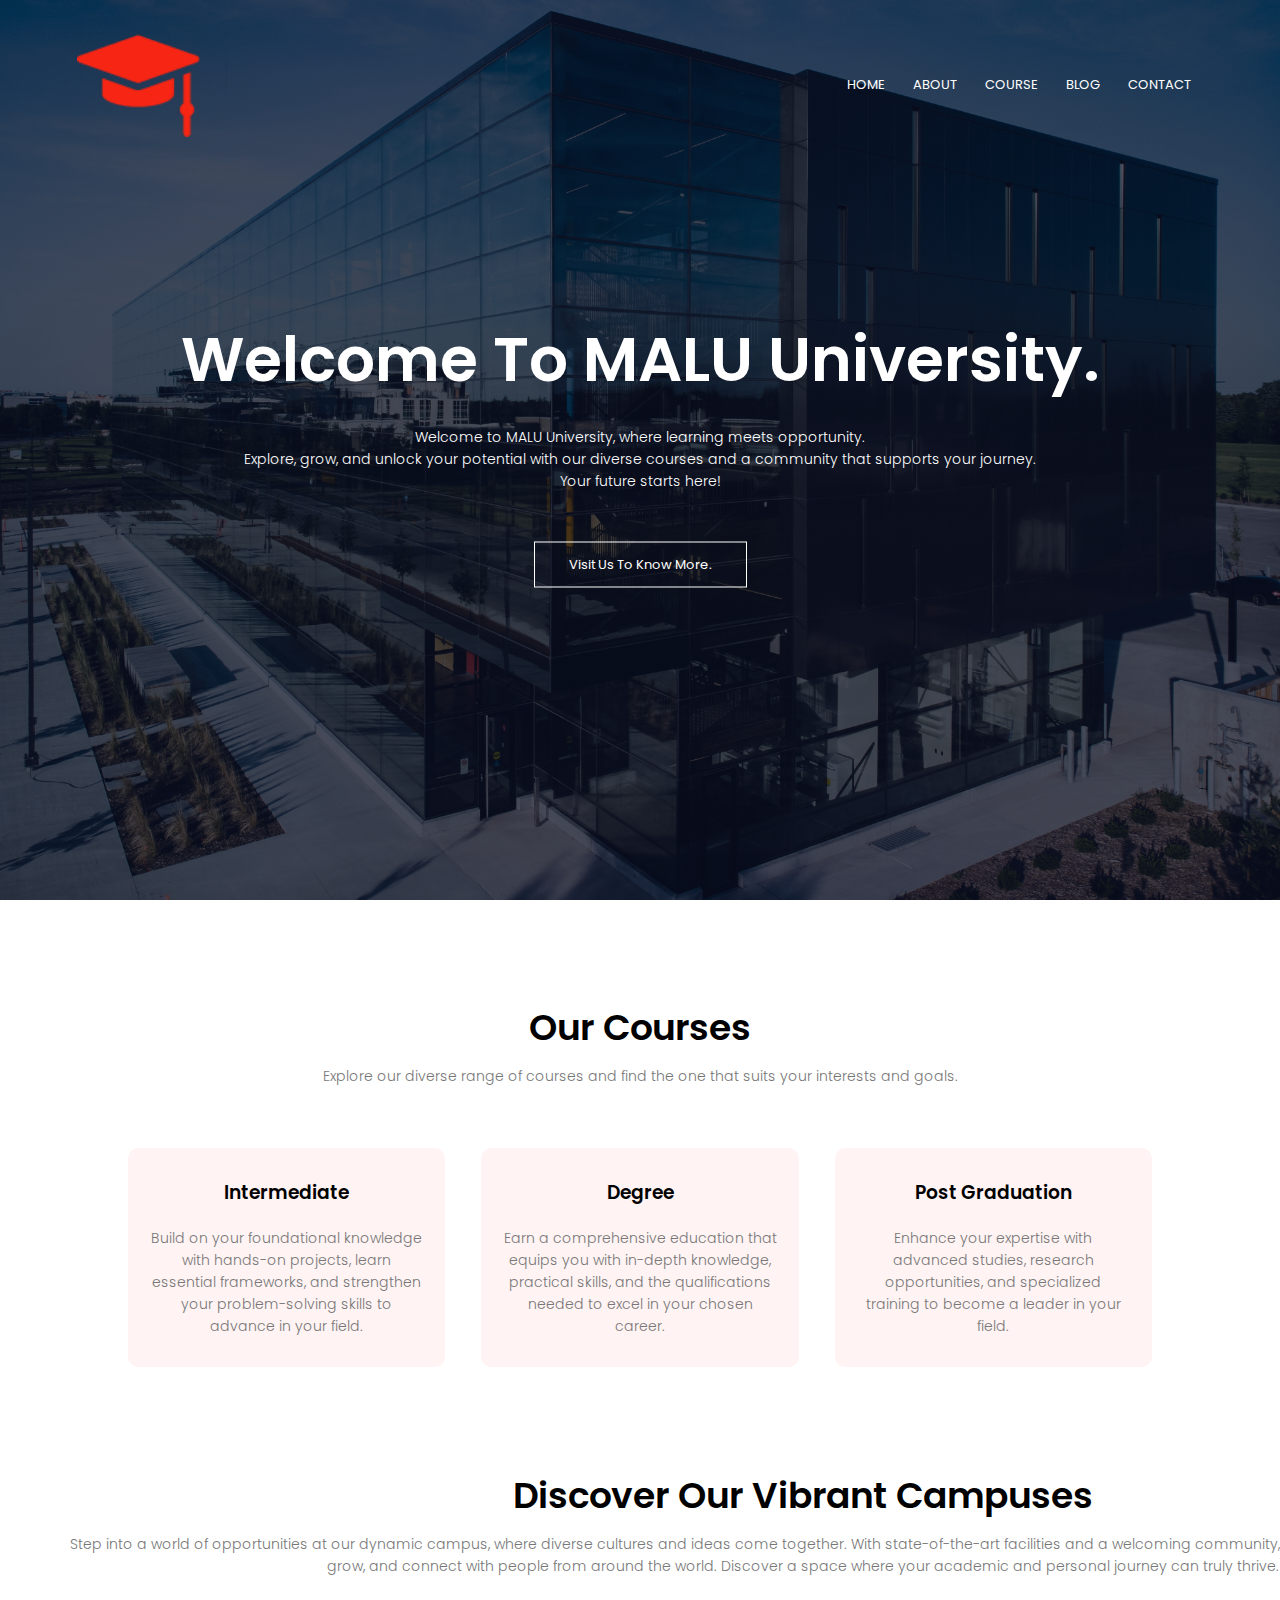
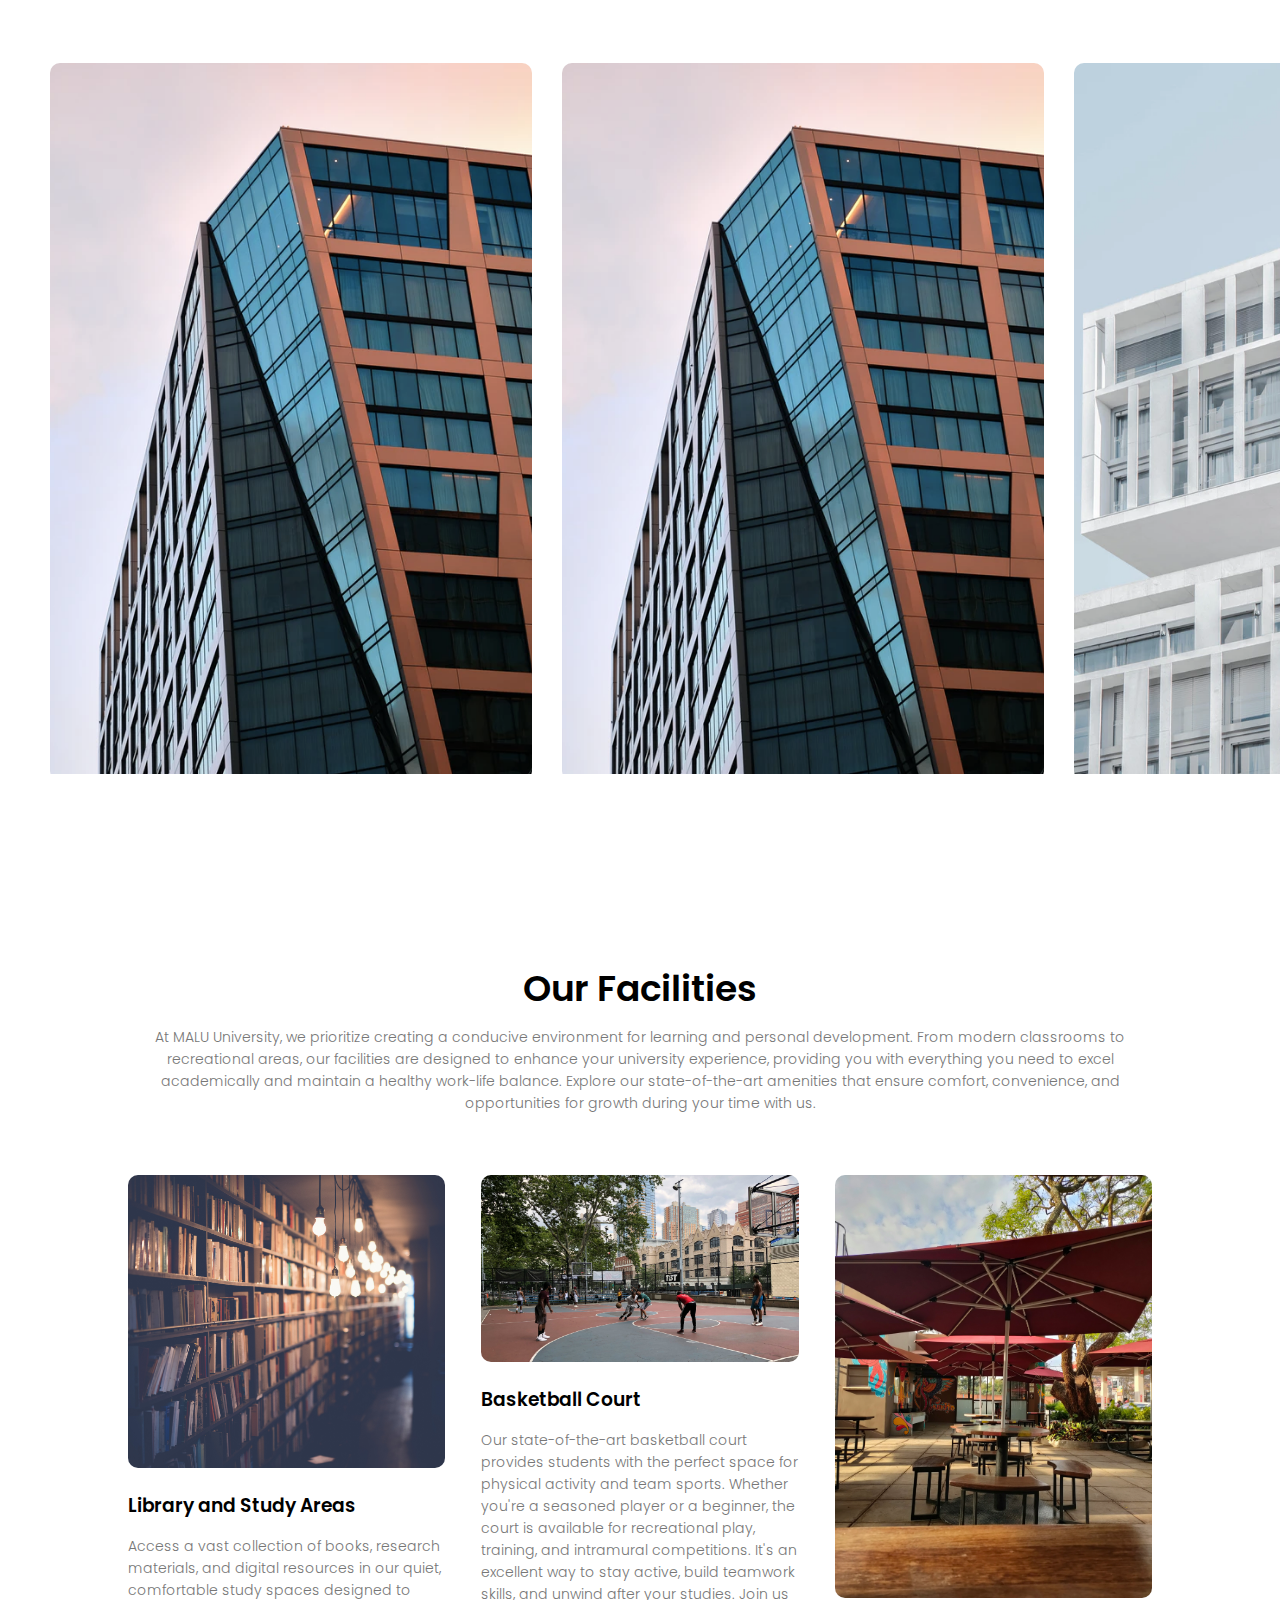
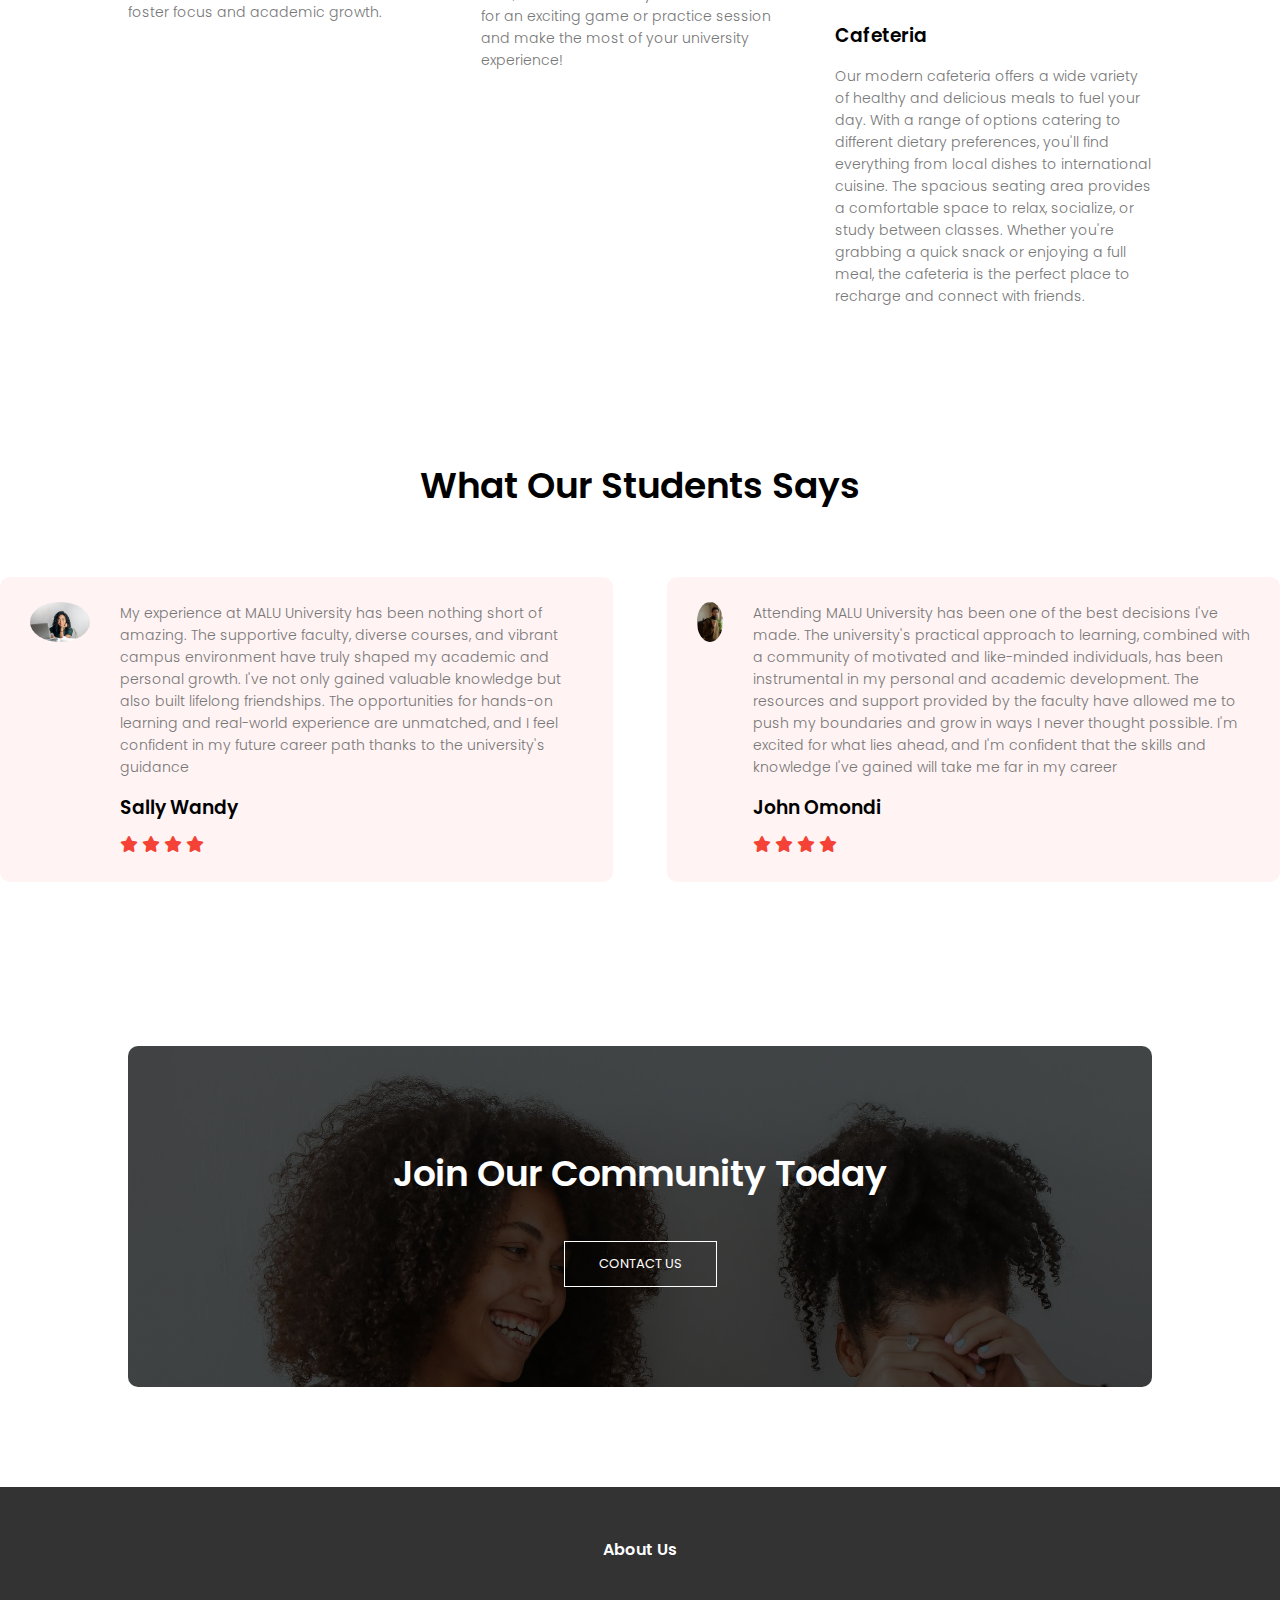
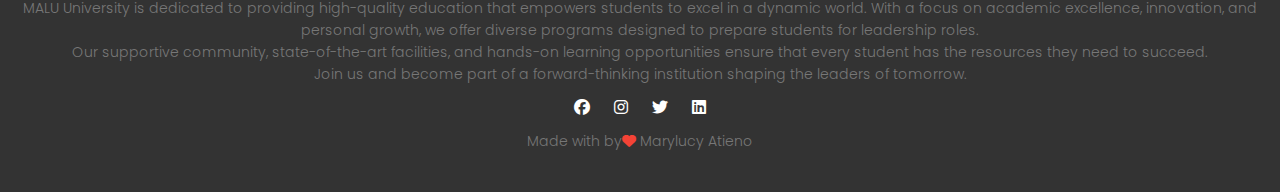
<file: index.html>
<!DOCTYPE html>
<html>
<head>
  <meta name="viewport" content="width=device-width, initial-scale= 1.0">
  <title>MALU University Website.</title>
  <link rel="stylesheet" href="style.css">
  <link rel="preconnect" href="https://fonts.googleapis.com">
<link rel="preconnect" href="https://fonts.gstatic.com" crossorigin>
<link href="https://fonts.googleapis.com/css2?family=Poppins:ital,wght@0,100;0,200;0,300;0,400;0,500;0,600;0,700;0,800;0,900;1,100;1,200;1,300;1,400;1,500;1,600;1,700;1,800;1,900&family=Roboto:ital,wght@0,100;0,300;0,400;0,500;0,700;0,900;1,100;1,300;1,400;1,500;1,700;1,900&display=swap" rel="stylesheet">
<link rel="stylesheet" href="https://cdnjs.cloudflare.com/ajax/libs/font-awesome/6.6.0/css/all.min.css">

</head>
<body>
  <section class="header">
    <nav>
      <a href="index.html"><img src="MALU_img/logo.png"></a>
      <div class="nav-links" id="nav-Links">
        <i class="fa fa-times" onclick="hideMenu()"></i>
        <ul>
          <li><a href="index.html">HOME</a></li>
          <li><a href="about.html">ABOUT</a></li>
          <li><a href="course.html">COURSE</a></li>
          <li><a href="blog.html">BLOG</a></li>
          <li><a href="contact.html">CONTACT</a></li>
        </ul>
      </div>
      <i class="fa fa-bars" onclick="showMenu()"></i>
    </nav>


  <div class="text-box">
    <h1>Welcome To MALU University.</h1>
    <p>
      Welcome to MALU University, where learning meets opportunity.<br> Explore, grow, and unlock your potential with our diverse courses and a community that supports your journey.<br> Your future starts here!
    </p>
    <a href="" class="hero-btn">Visit Us To Know More.</a>
  </div>
  </section>

  <!----- Course ------->
  <section class="course">
    <h1>Our Courses</h1>
    <p>Explore our diverse range of courses and find the one that suits your interests and goals.</p>

    <div class="row">
    <div class="course-col">
        <h3>Intermediate</h3>
       <p>
        Build on your foundational knowledge with hands-on projects, learn essential frameworks, and strengthen your problem-solving skills to advance in your field.
       </p>
      </div>

       <div class="course-col">
        <h3>Degree</h3>
       <p>
        Earn a comprehensive education that equips you with in-depth knowledge, practical skills, and the qualifications needed to excel in your chosen career.
       </p>
      </div>

       <div class="course-col">
        <h3>Post Graduation</h3>
       <p>
        Enhance your expertise with advanced studies, research opportunities, and specialized training to become a leader in your field.
       </p>
      </div>

      </div>

  </section>

  <!----- campus ------->
  <section class="campus">
     <h1>Discover Our Vibrant Campuses</h1>
     <p>
      Step into a world of opportunities at our dynamic campus, where diverse cultures and ideas come together. With state-of-the-art facilities and a welcoming community, our campus offers a place to learn, grow, and connect with people from around the world. Discover a space where your academic and personal journey can truly thrive.
     </p>

     <div class="row">
      <div class="campus-col">
        <img src="MALU_img/london.png">
        <div class="layer">
          <h3>NAIROBI</h3>
        </div>
      </div>

        <div class="campus-col">
          <img src="MALU_img/newyork.png">
          <div class="layer">
            <h3>MOMBASA</h3>
          </div>
        </div>

          <div class="campus-col">
            <img src="MALU_img/washington.png">
            <div class="layer">
              <h3>KISUMU</h3>
            </div>
            </div>
      </div>
  </section>
  </section>

  <!--Facilities-->
  <section class="facilities">
    <h1>Our Facilities</h1>
    <p>
      At MALU University, we prioritize creating a conducive environment for learning and personal development. From modern classrooms to recreational areas, our facilities are designed to enhance your university experience, providing you with everything you need to excel academically and maintain a healthy work-life balance. Explore our state-of-the-art amenities that ensure comfort, convenience, and opportunities for growth during your time with us.
    </p>

    <div class="row">
      <div class="facilities-col">
        <img src="MALU_img/library.png">
        <h3>Library and Study Areas</h3>
        <p>
          Access a vast collection of books, research materials, and digital resources in our quiet, comfortable study spaces designed to foster focus and academic growth.
        </p>
      </div>

      <div class="facilities-col">
        <img src="MALU_img/basketball.png">
        <h3>Basketball Court</h3>
        <p>
          Our state-of-the-art basketball court provides students with the perfect space for physical activity and team sports. Whether you're a seasoned player or a beginner, the court is available for recreational play, training, and intramural competitions. It's an excellent way to stay active, build teamwork skills, and unwind after your studies. Join us for an exciting game or practice session and make the most of your university experience!
        </p>
      </div>

      <div class="facilities-col">
        <img src="MALU_img/cafeteria.png">
        <h3>Cafeteria</h3>
        <p>
          Our modern cafeteria offers a wide variety of healthy and delicious meals to fuel your day. With a range of options catering to different dietary preferences, you'll find everything from local dishes to international cuisine. The spacious seating area provides a comfortable space to relax, socialize, or study between classes. Whether you're grabbing a quick snack or enjoying a full meal, the cafeteria is the perfect place to recharge and connect with friends.
        </p>
      </div>
    </div>

  </section>

 <!-------testimonials----->
 <section class="testimonials">
  <h1>What Our Students Says</h1>
 </section>

 <div class="row">
  <div class="testimonial-col">
    <img src="MALU_img/user1.jpg">
    <div>
      <p>
        My experience at MALU University has been nothing short of amazing. The supportive faculty, diverse courses, and vibrant campus environment have truly shaped my academic and personal growth. I've not only gained valuable knowledge but also built lifelong friendships. The opportunities for hands-on learning and real-world experience are unmatched, and I feel confident in my future career path thanks to the university's guidance
      </p>
      <h3>Sally Wandy</h3>
      <i class="fa fa-star"></i>
      <i class="fa fa-star"></i>
      <i class="fa fa-star"></i>
      <i class="fa fa-star"></i>
      <i class="fa fa-star-o"></i>
    </div>
    </div>

    <div class="testimonial-col">
      <img src="MALU_img/user2.jpg">
      <div>
        <p>
          Attending MALU University has been one of the best decisions I've made. The university's practical approach to learning, combined with a community of motivated and like-minded individuals, has been instrumental in my personal and academic development. The resources and support provided by the faculty have allowed me to push my boundaries and grow in ways I never thought possible. I'm excited for what lies ahead, and I'm confident that the skills and knowledge I've gained will take me far in my career
        </p>
        <h3>John Omondi</h3>
      <i class="fa fa-star"></i>
      <i class="fa fa-star"></i>
      <i class="fa fa-star"></i>
      <i class="fa fa-star"></i>
      <i class="fa fa-star-half-o"></i>
      </div>

  </div>
 </div>




 <!-------Call to action----->

 <section class="cta">
   <h1>
    Join Our Community Today
  </h1>
   <a href="" class="hero-btn">CONTACT US</a>
 </section>

 <!-------Footer----->
 <section class="footer">
   <h4>About Us</h4>
   <p>
    MALU University is dedicated to providing high-quality education that empowers students to excel in a dynamic world. With a focus on academic excellence, innovation, and personal growth, we offer diverse programs designed to prepare students for leadership roles.<br> Our supportive community, state-of-the-art facilities, and hands-on learning opportunities ensure that every student has the resources they need to succeed.<br> Join us and become part of a forward-thinking institution shaping the leaders of tomorrow.
   </p>

   <div class="icons">
    <i class="fa-brands fa-facebook"></i>
    <i class="fa-brands fa-instagram"></i>
    <i class="fa-brands fa-twitter"></i>
    <i class="fa-brands fa-linkedin"></i>
</div>

    <p>
      Made with by<i class="fa fa-heart"></i> Marylucy Atieno
    </p>
    
 </section>






  <!-------JS FOR TOGGLE MENU----->

  <script>

    var navLinks = document.getElementById("navLinks");
    

    function showMenu(){
      navLinks.style.right = "0";
    }


    function hideMenu(){
      navLinks.style.right = "-200px";
    }


  </script>
</body>
</html>
</file>
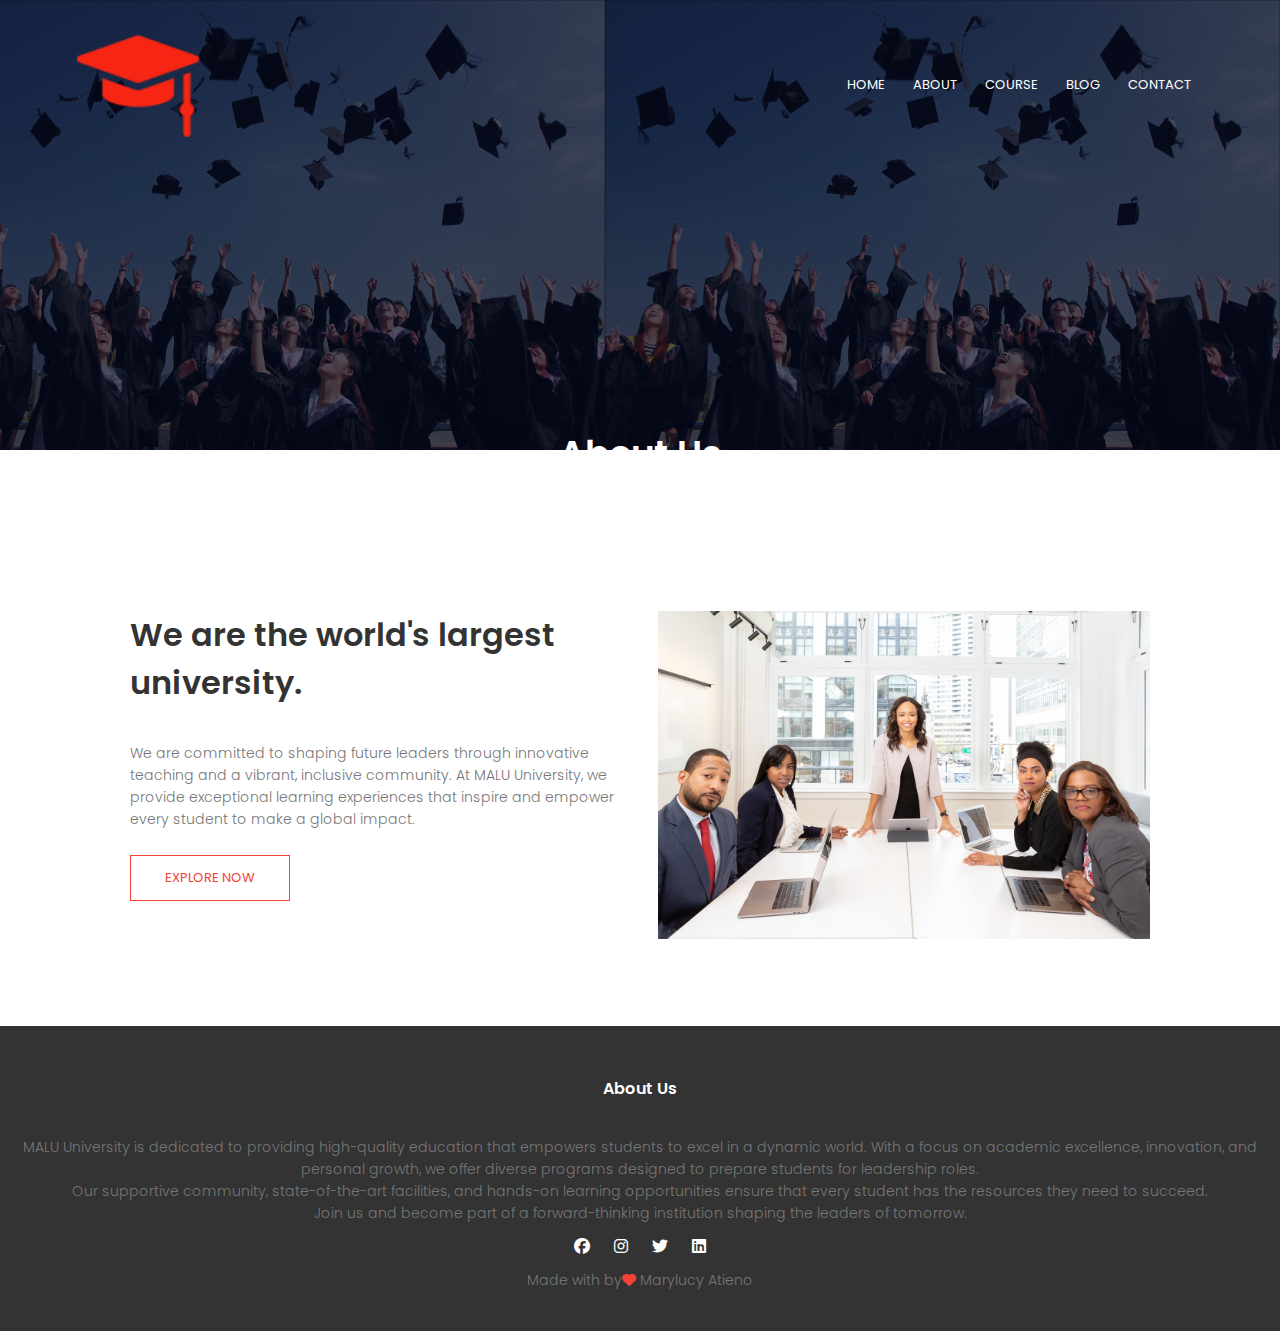
<file: about.html>
<!DOCTYPE html>
<html>
<head>
  <meta name="viewport" content="width=device-width, initial-scale= 1.0">
  <title>MALU University Website.</title>
  <link rel="stylesheet" href="style.css">
  <link rel="preconnect" href="https://fonts.googleapis.com">
<link rel="preconnect" href="https://fonts.gstatic.com" crossorigin>
<link href="https://fonts.googleapis.com/css2?family=Poppins:ital,wght@0,100;0,200;0,300;0,400;0,500;0,600;0,700;0,800;0,900;1,100;1,200;1,300;1,400;1,500;1,600;1,700;1,800;1,900&family=Roboto:ital,wght@0,100;0,300;0,400;0,500;0,700;0,900;1,100;1,300;1,400;1,500;1,700;1,900&display=swap" rel="stylesheet">
<link rel="stylesheet" href="https://cdnjs.cloudflare.com/ajax/libs/font-awesome/6.6.0/css/all.min.css">

</head>
<body>
  <section class="sub-header">
    <nav>
      <a href="index.html"><img src="MALU_img/logo.png"></a>
      <div class="nav-links" id="nav-Links">
        <i class="fa fa-times" onclick="hideMenu()"></i>
        <ul>
          <li><a href="index.html">HOME</a></li>
          <li><a href="about.html">ABOUT</a></li>
          <li><a href="course.html">COURSE</a></li>
          <li><a href="blog.html">BLOG</a></li>
          <li><a href="contact.html">CONTACT</a></li>
        </ul>
      </div>
      <i class="fa fa-bars" onclick="showMenu()"></i>
    </nav>
    <h1>About Us</h1>
    </section>
    
      <!-------About Us content----->
      <section class="about-us">

        <div class="row">
          <div class="about-col">
            <h1>
              We are the world's largest university.
            </h1>
             <p>
                We are committed to shaping future leaders through innovative teaching and a vibrant, inclusive community. At MALU University, we provide exceptional learning experiences that inspire and empower every student to make a global impact.
             </p>
            <a href="" class="hero-btn  red-btn">EXPLORE NOW</a>
          </div>
          <div class="about-col">
          <img src="MALU_img/about.jpg" >
        </div>
        </div>

      </section>
    </section>


  
  </section>



 <!-------Footer----->
 <section class="footer">
   <h4>About Us</h4>
   <p>
    MALU University is dedicated to providing high-quality education that empowers students to excel in a dynamic world. With a focus on academic excellence, innovation, and personal growth, we offer diverse programs designed to prepare students for leadership roles.<br> Our supportive community, state-of-the-art facilities, and hands-on learning opportunities ensure that every student has the resources they need to succeed.<br> Join us and become part of a forward-thinking institution shaping the leaders of tomorrow.
   </p>

   <div class="icons">
    <i class="fa-brands fa-facebook"></i>
    <i class="fa-brands fa-instagram"></i>
    <i class="fa-brands fa-twitter"></i>
    <i class="fa-brands fa-linkedin"></i>
</div>

    <p>
      Made with by<i class="fa fa-heart"></i> Marylucy Atieno
    </p>
    
 </section>






  <!-------JS FOR TOGGLE MENU----->

  <script>

    var navLinks = document.getElementById("navLinks");
    

    function showMenu(){
      navLinks.style.right = "0";
    }


    function hideMenu(){
      navLinks.style.right = "-200px";
    }


  </script>
</body>
</html>
</file>
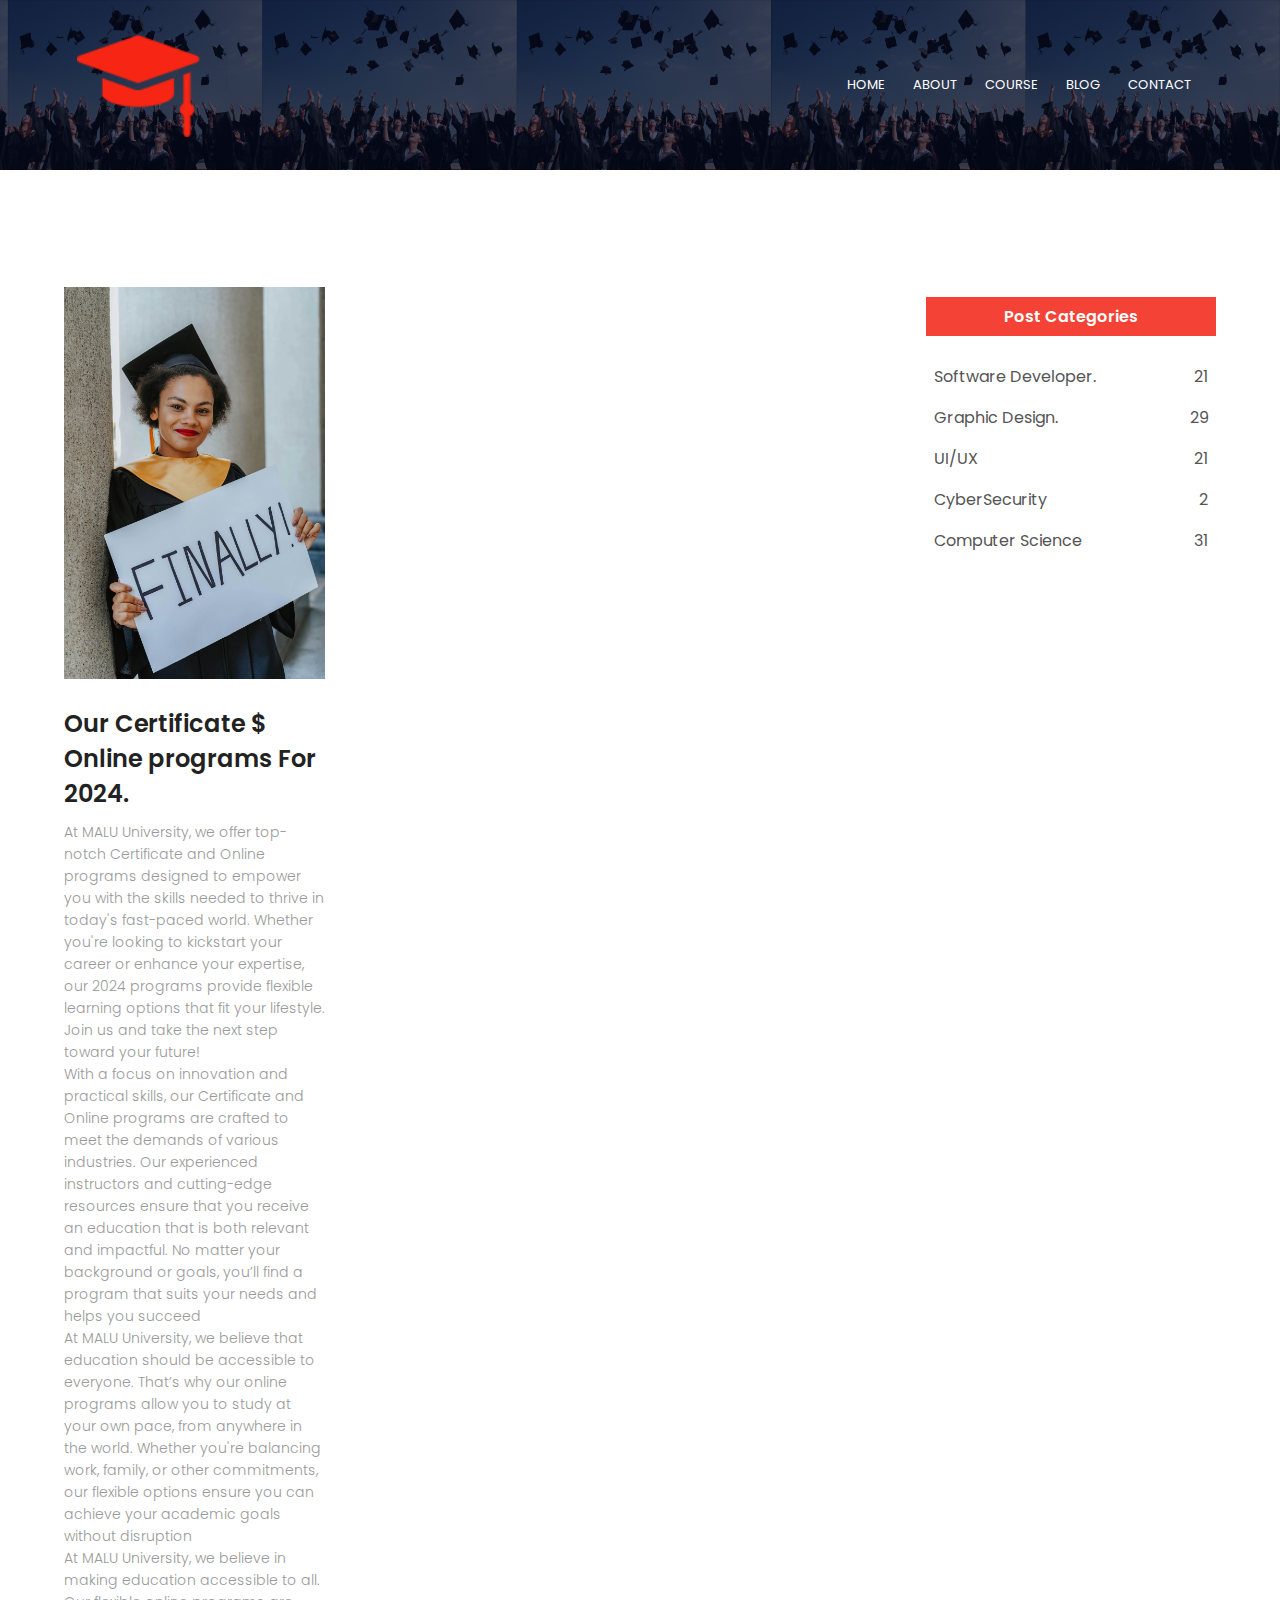
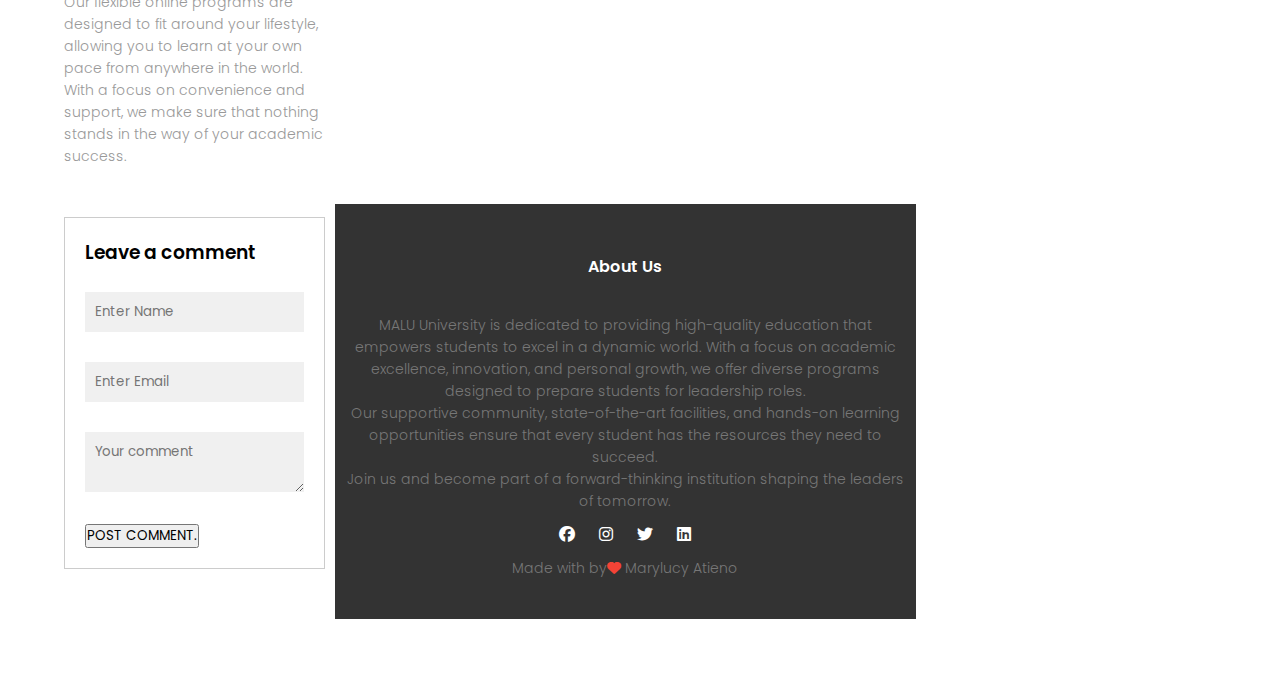
<file: blog.html>
<!DOCTYPE html>
<html>
<head>
  <meta name="viewport" content="width=device-width, initial-scale= 1.0">
  <title>MALU University Website.</title>
  <link rel="stylesheet" href="style.css">
  <link rel="preconnect" href="https://fonts.googleapis.com">
<link rel="preconnect" href="https://fonts.gstatic.com" crossorigin>
<link href="https://fonts.googleapis.com/css2?family=Poppins:ital,wght@0,100;0,200;0,300;0,400;0,500;0,600;0,700;0,800;0,900;1,100;1,200;1,300;1,400;1,500;1,600;1,700;1,800;1,900&family=Roboto:ital,wght@0,100;0,300;0,400;0,500;0,700;0,900;1,100;1,300;1,400;1,500;1,700;1,900&display=swap" rel="stylesheet">
<link rel="stylesheet" href="https://cdnjs.cloudflare.com/ajax/libs/font-awesome/6.6.0/css/all.min.css">

</head>
<body>
  <section class="sub-header">
    <nav>
      <a href="index.html"><img src="MALU_img/logo.png"></a>
      <div class="nav-links" id="nav-Links">
        <i class="fa fa-times" onclick="hideMenu()"></i>
        <ul>
          <li><a href="index.html">HOME</a></li>
          <li><a href="about.html">ABOUT</a></li>
          <li><a href="course.html">COURSE</a></li>
          <li><a href="blog.html">BLOG</a></li>
          <li><a href="contact.html">CONTACT</a></li>
        </ul>
      </div>
      <i class="fa fa-bars" onclick="showMenu()"></i>
    </nav>

    </section>

   <!-------Blog page content ----->
   <section class="blog-content">
    <div class="row">
      <div class="blog-left">
        <img src="MALU_img/certificate.jpg">
        <h2>Our Certificate $ Online programs For 2024.</h2>
        <p>
          At MALU University, we offer top-notch Certificate and Online programs designed to empower you with the skills needed to thrive in today's fast-paced world. Whether you're looking to kickstart your career or enhance your expertise, our 2024 programs provide flexible learning options that fit your lifestyle. Join us and take the next step toward your future!
          <br>
          With a focus on innovation and practical skills, our Certificate and Online programs are crafted to meet the demands of various industries. Our experienced instructors and cutting-edge resources ensure that you receive an education that is both relevant and impactful. No matter your background or goals, you’ll find a program that suits your needs and helps you succeed
          <br>
          At MALU University, we believe that education should be accessible to everyone. That’s why our online programs allow you to study at your own pace, from anywhere in the world. Whether you're balancing work, family, or other commitments, our flexible options ensure you can achieve your academic goals without disruption
          <br>
          At MALU University, we believe in making education accessible to all. Our flexible online programs are designed to fit around your lifestyle, allowing you to learn at your own pace from anywhere in the world. With a focus on convenience and support, we make sure that nothing stands in the way of your academic success.
        </p>


        <div class="comment-box">
          <h3>Leave a comment</h3>

          <form class="comment-form">
            <input type="text"  placeholder="Enter Name">
            <input type="email"  placeholder="Enter Email">
            <textarea row="5" placeholder="Your comment"></textarea>
            <button type="submit"  clas="hero-btn  red-btn">POST COMMENT.</button>
          </form>


        </div>







      </div>
      
    <div class="blog-right">
      <h3>Post Categories</h3>
      <div>
          <span>Software Developer.</span>
          <span>21</span>
      </div>

      <div>
          <span>Graphic Design.</span>
          <span>29</span>
      </div>

      <div>
          <span>UI/UX</span>
          <span>21</span>
      </div>

      <div>
          <span>CyberSecurity</span>
          <span>2</span>
      </div>

      <div>
          <span>Computer Science</span>
          <span>31</span>
      </div>
  </div>

    <!-------Footer----->
 <section class="footer">
  <h4>About Us</h4>
  <p>
   MALU University is dedicated to providing high-quality education that empowers students to excel in a dynamic world. With a focus on academic excellence, innovation, and personal growth, we offer diverse programs designed to prepare students for leadership roles.<br> Our supportive community, state-of-the-art facilities, and hands-on learning opportunities ensure that every student has the resources they need to succeed.<br> Join us and become part of a forward-thinking institution shaping the leaders of tomorrow.
  </p>

  <div class="icons">
   <i class="fa-brands fa-facebook"></i>
   <i class="fa-brands fa-instagram"></i>
   <i class="fa-brands fa-twitter"></i>
   <i class="fa-brands fa-linkedin"></i>
</div>

   <p>
     Made with by<i class="fa fa-heart"></i> Marylucy Atieno
   </p>
   
</section>

  <!-------JS FOR TOGGLE MENU----->

  <script>

    var navLinks = document.getElementById("navLinks");
    

    function showMenu(){
      navLinks.style.right = "0";
    }


    function hideMenu(){
      navLinks.style.right = "-200px";
    }


  </script>
</body>
</html>
</file>
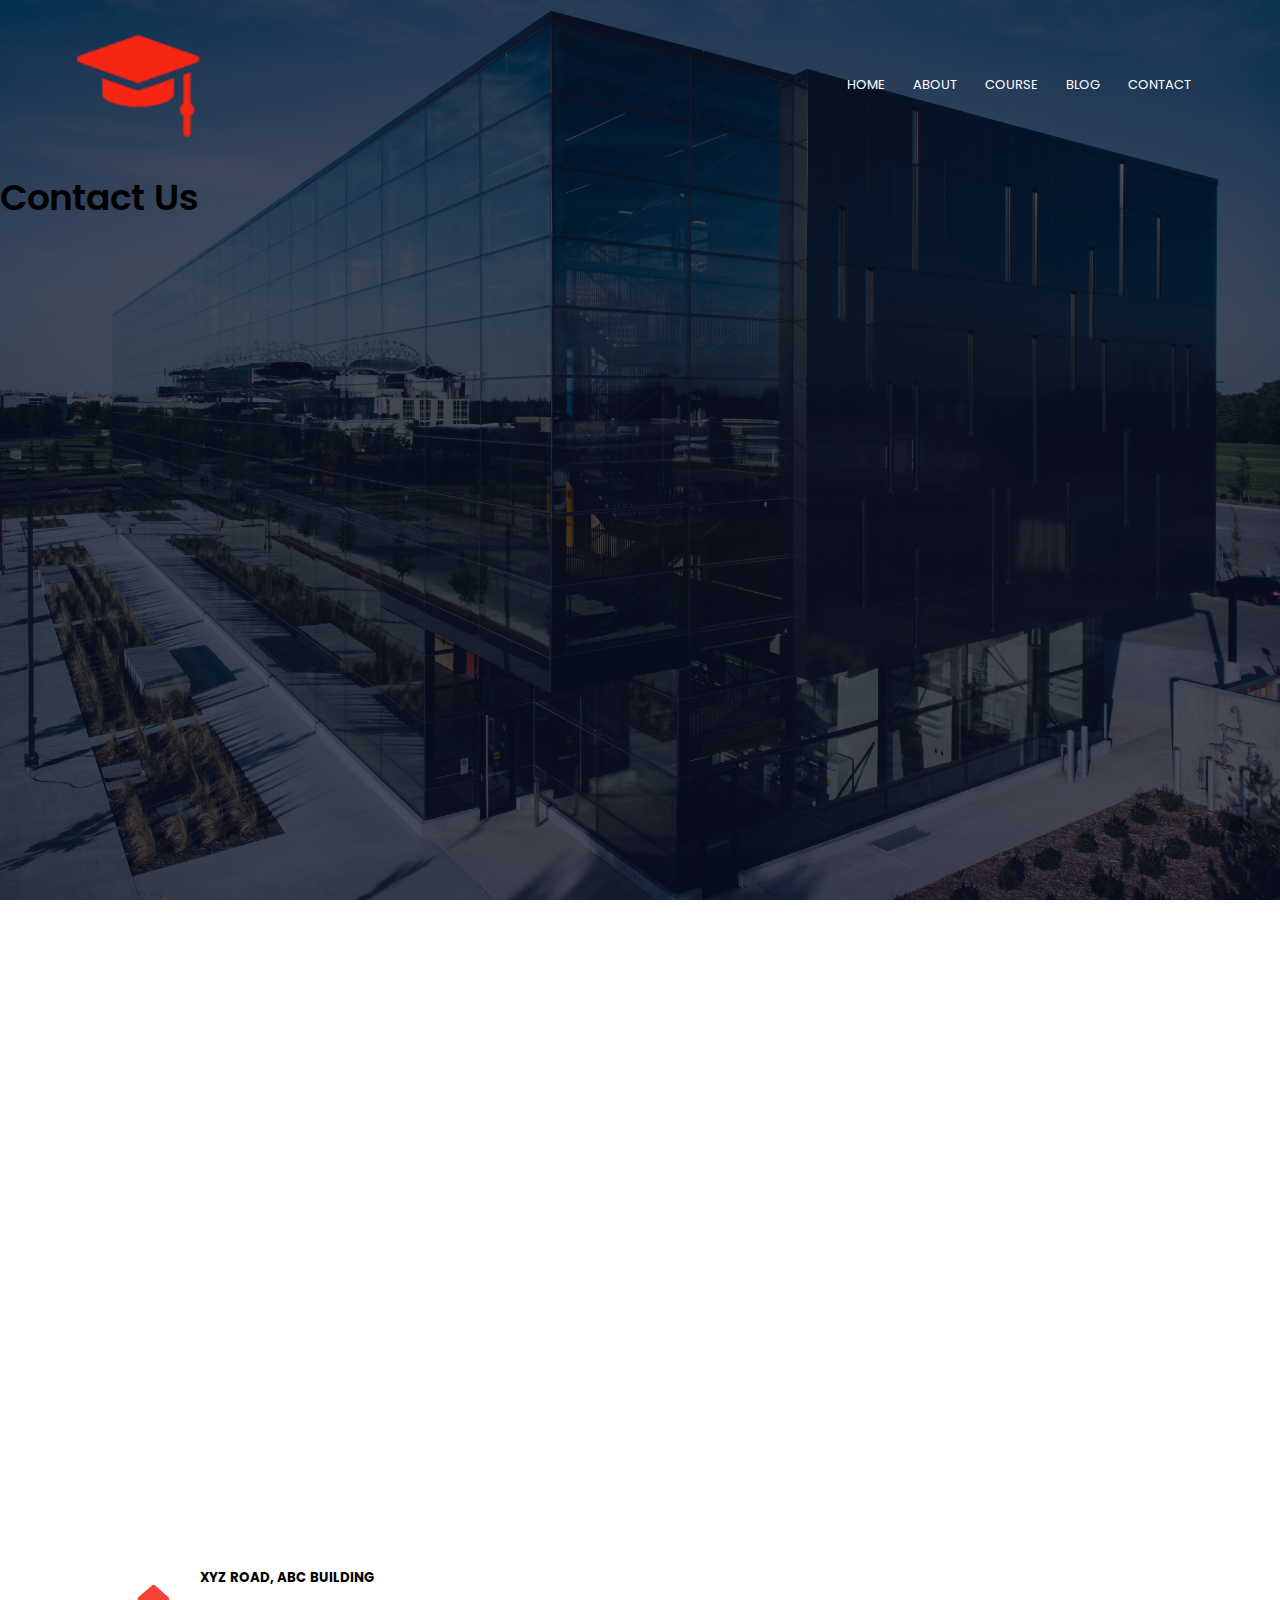
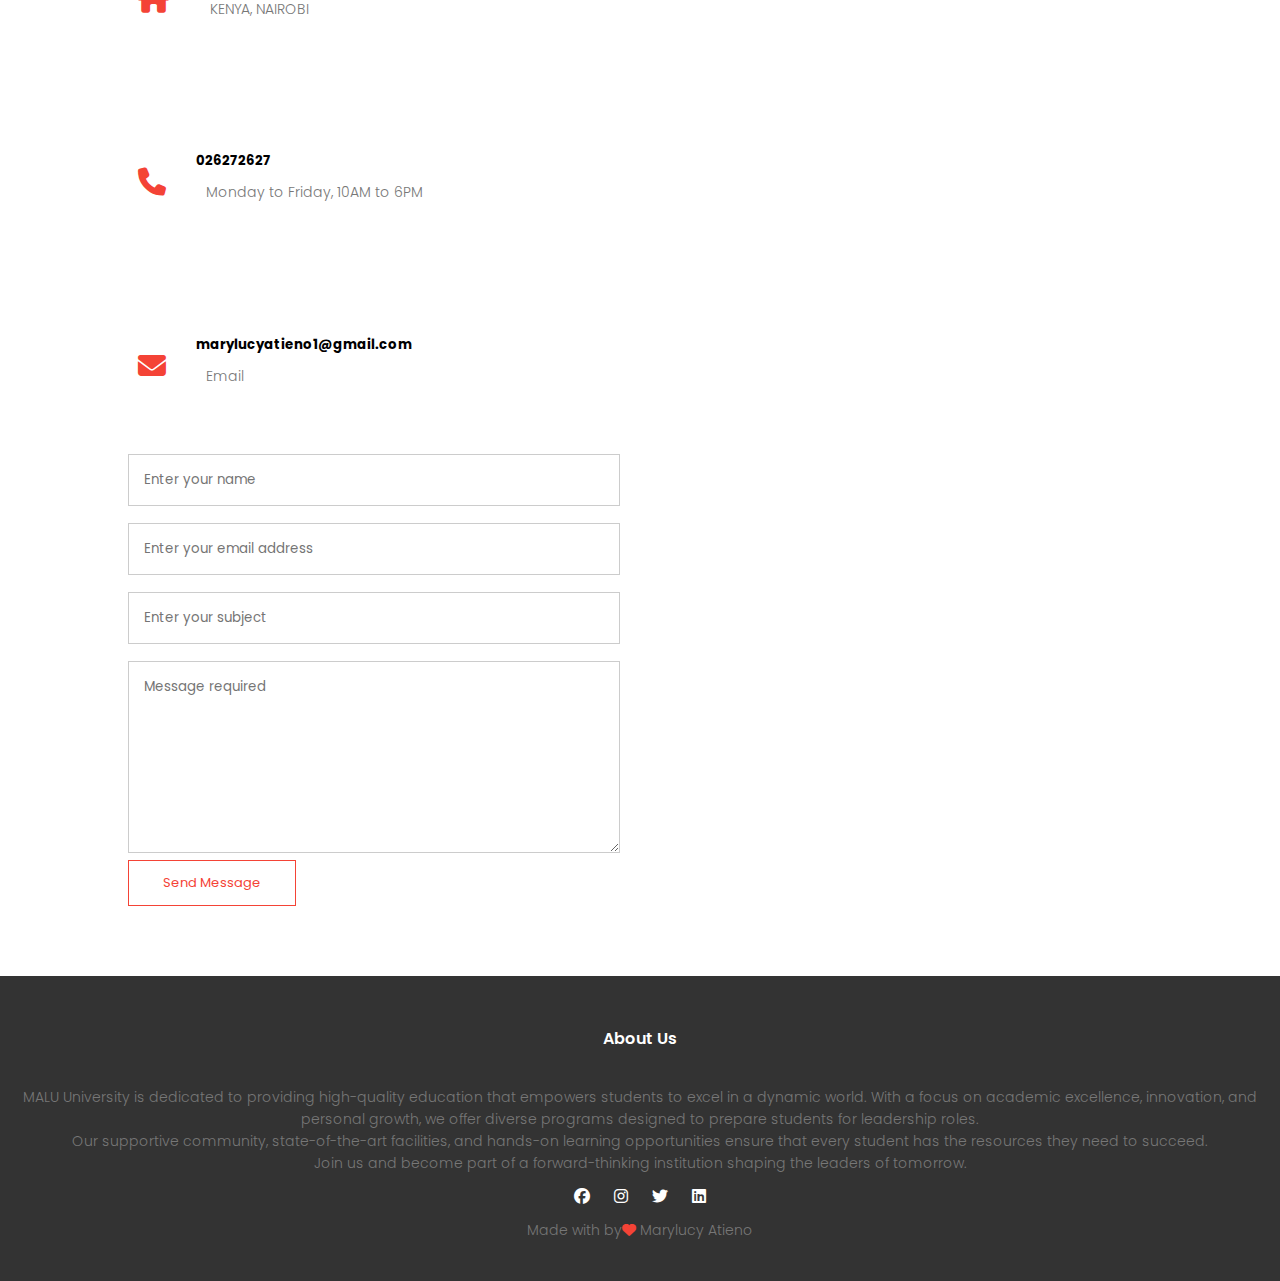
<file: contact.html>
<!DOCTYPE html>
<html>
<head>
  <meta name="viewport" content="width=device-width, initial-scale= 1.0">
  <title>MALU University Website.</title>
  <link rel="stylesheet" href="style.css">
  <link rel="preconnect" href="https://fonts.googleapis.com">
<link rel="preconnect" href="https://fonts.gstatic.com" crossorigin>
<link href="https://fonts.googleapis.com/css2?family=Poppins:ital,wght@0,100;0,200;0,300;0,400;0,500;0,600;0,700;0,800;0,900;1,100;1,200;1,300;1,400;1,500;1,600;1,700;1,800;1,900&family=Roboto:ital,wght@0,100;0,300;0,400;0,500;0,700;0,900;1,100;1,300;1,400;1,500;1,700;1,900&display=swap" rel="stylesheet">
<link rel="stylesheet" href="https://cdnjs.cloudflare.com/ajax/libs/font-awesome/6.6.0/css/all.min.css">

</head>
<body>
  <section class="header">
    <nav>
      <a href="index.html"><img src="MALU_img/logo.png"></a>
      <div class="nav-links" id="nav-Links">
        <i class="fa fa-times" onclick="hideMenu()"></i>
        <ul>
          <li><a href="index.html">HOME</a></li>
          <li><a href="about.html">ABOUT</a></li>
          <li><a href="course.html">COURSE</a></li>
          <li><a href="blog.html">BLOG</a></li>
          <li><a href="contact.html">CONTACT</a></li>
        </ul>
      </div>
      <i class="fa fa-bars" onclick="showMenu()"></i>
    </nav>
    <h1>Contact Us</h1>
    </section>

     <!-------Contact Us----->
<section>

  <section  class="location">
    <iframe
    src="https://www.google.com/maps/embed?pb=!1m18!1m12!1m3!1d11347083.55894445!2d33.50240433201899!3d-1.0231934389201027!2m3!1f0!2f0!3f0!3m2!1i1024!2i768!4f13.1!3m3!1m2!1s0x1836a8288d59b1ad%3A0x7dc8a7e9aa36868!2sKenya!5e0!3m2!1sen!2ske!4v1687199313990!5m2!1sen!2ske"
    width="600"
    height="450"
    style="border:0;"
    allowfullscreen=""
    loading="lazy"
    referrerpolicy="no-referrer-when-downgrade">
  </iframe>
  </section>
  
  <section class="contact-us">
    <div class="row">
      <div class="contact-call">
        <div>
          <i class="fa fa-home"></i>
          <span>
            <h5>XYZ ROAD, ABC BUILDING</h5>
            <p>KENYA, NAIROBI</p>
          </span>
        </div>
      </div>
    </div>
  
    <div class="row">
      <div class="contact-call">
        <div>
          <i class="fa fa-phone"></i>
          <span>
            <h5>026272627</h5>
            <p>Monday to Friday, 10AM to 6PM</p>
          </span>
        </div>
      </div>
    </div>
  
    <div class="row">
      <div class="contact-call">
        <div>
          <i class="fa fa-envelope"></i>
          <span>
            <h5>marylucyatieno1@gmail.com</h5>
            <p>Email</p>
          </span>
        </div>

        <div class="contact-col">
          <form action="form-handler.php" method="post">
            <input type="text" name="name" placeholder="Enter your name" required>
            <input type="email" name="email" placeholder="Enter your email address" required>
            <input type="text" name="subject" placeholder="Enter your subject" required>
            <textarea rows="8"  name="message" placeholder="Message required"></textarea>
            <button type="submit" class="hero-btn red-btn">Send Message</button>
          </form>
        </div>
      </div>
    </div>
  </section>
      
 <!-------Footer----->
 <section class="footer">
   <h4>About Us</h4>
   <p>
    MALU University is dedicated to providing high-quality education that empowers students to excel in a dynamic world. With a focus on academic excellence, innovation, and personal growth, we offer diverse programs designed to prepare students for leadership roles.<br> Our supportive community, state-of-the-art facilities, and hands-on learning opportunities ensure that every student has the resources they need to succeed.<br> Join us and become part of a forward-thinking institution shaping the leaders of tomorrow.
   </p>

   <div class="icons">
    <i class="fa-brands fa-facebook"></i>
    <i class="fa-brands fa-instagram"></i>
    <i class="fa-brands fa-twitter"></i>
    <i class="fa-brands fa-linkedin"></i>
</div>

    <p>
      Made with by<i class="fa fa-heart"></i> Marylucy Atieno
    </p>
    
 </section>



</section>


 

  <script>

    var navLinks = document.getElementById("navLinks");
    

    function showMenu(){
      navLinks.style.right = "0";
    }


    function hideMenu(){
      navLinks.style.right = "-200px";
    }


  </script>
</body>
</html>
</file>
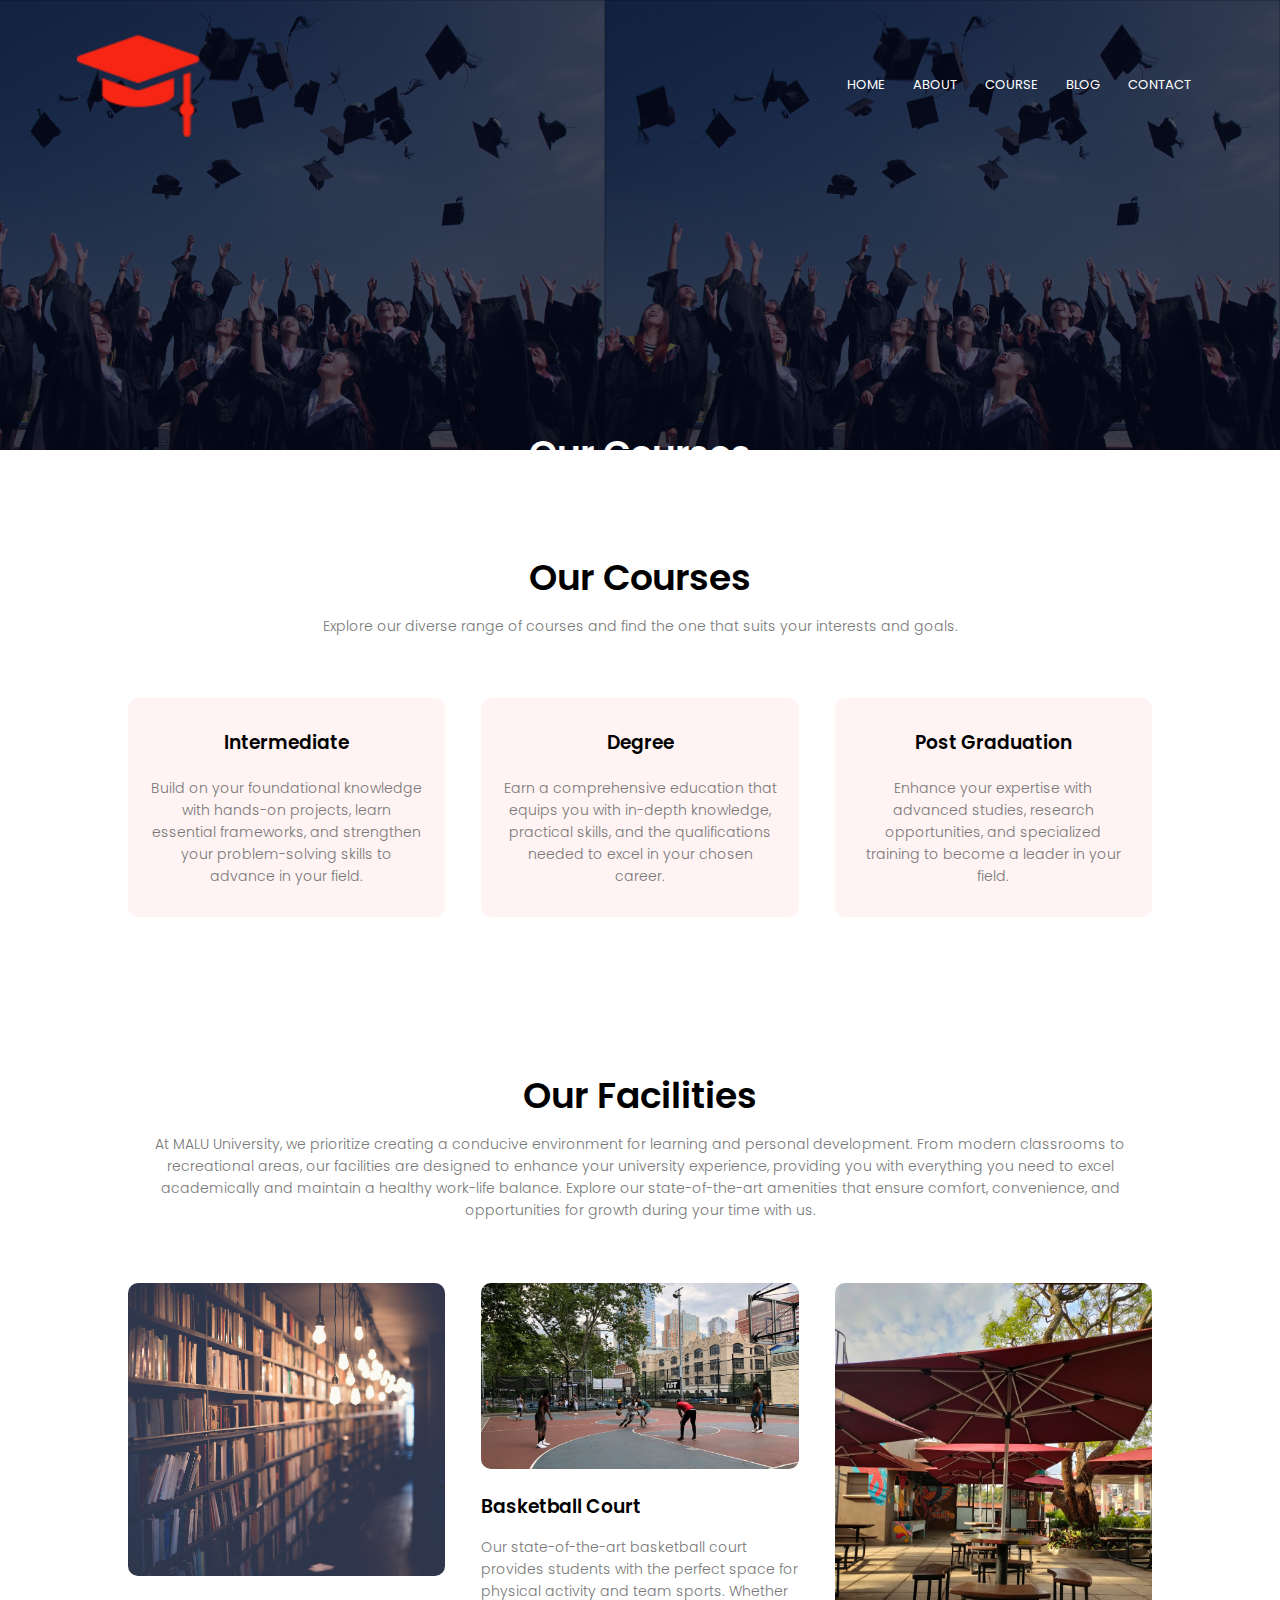
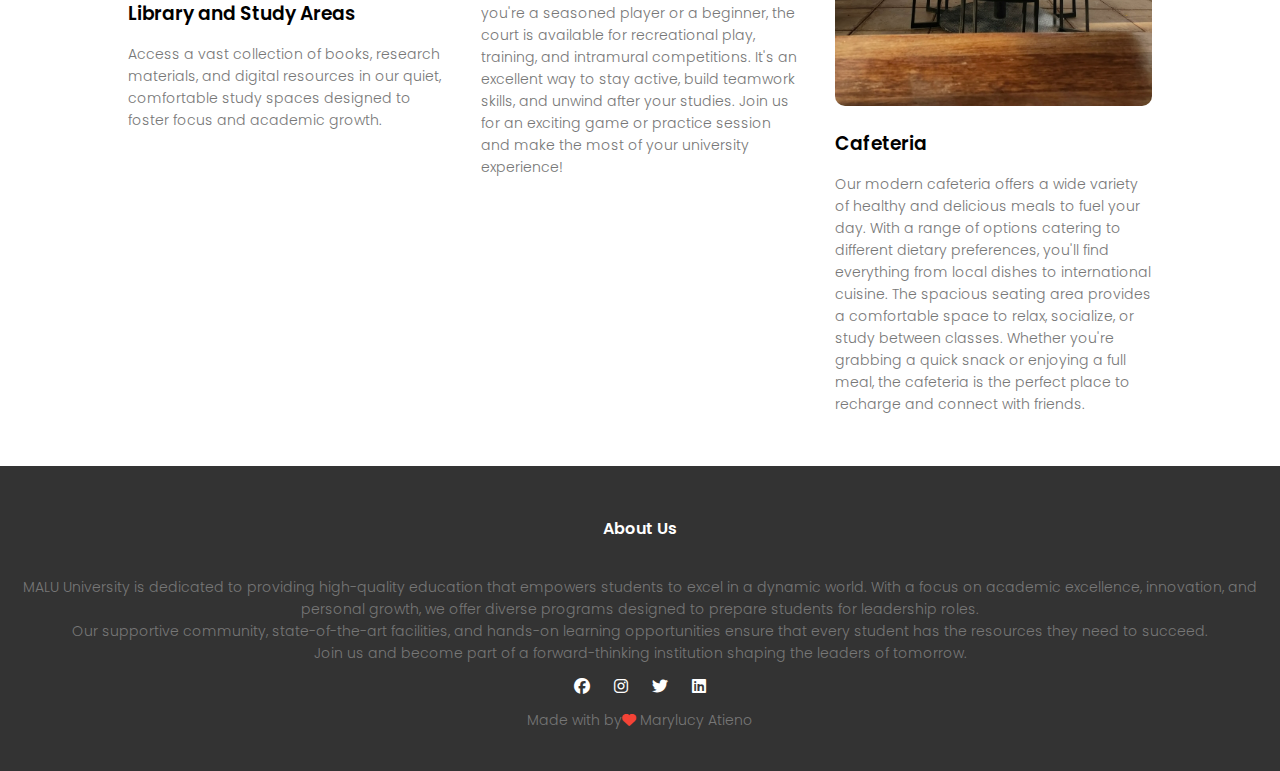
<file: course.html>
<!DOCTYPE html>
<html>
<head>
  <meta name="viewport" content="width=device-width, initial-scale= 1.0">
  <title>MALU University Website.</title>
  <link rel="stylesheet" href="style.css">
  <link rel="preconnect" href="https://fonts.googleapis.com">
<link rel="preconnect" href="https://fonts.gstatic.com" crossorigin>
<link href="https://fonts.googleapis.com/css2?family=Poppins:ital,wght@0,100;0,200;0,300;0,400;0,500;0,600;0,700;0,800;0,900;1,100;1,200;1,300;1,400;1,500;1,600;1,700;1,800;1,900&family=Roboto:ital,wght@0,100;0,300;0,400;0,500;0,700;0,900;1,100;1,300;1,400;1,500;1,700;1,900&display=swap" rel="stylesheet">
<link rel="stylesheet" href="https://cdnjs.cloudflare.com/ajax/libs/font-awesome/6.6.0/css/all.min.css">

</head>
<body>
  <section class="sub-header">
    <nav>
      <a href="index.html"><img src="MALU_img/logo.png"></a>
      <div class="nav-links" id="nav-Links">
        <i class="fa fa-times" onclick="hideMenu()"></i>
        <ul>
          <li><a href="index.html">HOME</a></li>
          <li><a href="about.html">ABOUT</a></li>
          <li><a href="course.html">COURSE</a></li>
          <li><a href="blog.html">BLOG</a></li>
          <li><a href="contact.html">CONTACT</a></li>
        </ul>
      </div>
      <i class="fa fa-bars" onclick="showMenu()"></i>
    </nav>
    <h1>Our Courses</h1>
    </section>

<!-------Course----->
<section class="course">
  <h1>Our Courses</h1>
  <p>Explore our diverse range of courses and find the one that suits your interests and goals.</p>

  <div class="row">
  <div class="course-col">
      <h3>Intermediate</h3>
     <p>
      Build on your foundational knowledge with hands-on projects, learn essential frameworks, and strengthen your problem-solving skills to advance in your field.
     </p>
    </div>

     <div class="course-col">
      <h3>Degree</h3>
     <p>
      Earn a comprehensive education that equips you with in-depth knowledge, practical skills, and the qualifications needed to excel in your chosen career.
     </p>
    </div>

     <div class="course-col">
      <h3>Post Graduation</h3>
     <p>
      Enhance your expertise with advanced studies, research opportunities, and specialized training to become a leader in your field.
     </p>
    </div>

    </div>

</section>

<!--Facilities-->
<section class="facilities">
  <h1>Our Facilities</h1>
  <p>
    At MALU University, we prioritize creating a conducive environment for learning and personal development. From modern classrooms to recreational areas, our facilities are designed to enhance your university experience, providing you with everything you need to excel academically and maintain a healthy work-life balance. Explore our state-of-the-art amenities that ensure comfort, convenience, and opportunities for growth during your time with us.
  </p>

  <div class="row">
    <div class="facilities-col">
      <img src="MALU_img/library.png">
      <h3>Library and Study Areas</h3>
      <p>
        Access a vast collection of books, research materials, and digital resources in our quiet, comfortable study spaces designed to foster focus and academic growth.
      </p>
    </div>

    <div class="facilities-col">
      <img src="MALU_img/basketball.png">
      <h3>Basketball Court</h3>
      <p>
        Our state-of-the-art basketball court provides students with the perfect space for physical activity and team sports. Whether you're a seasoned player or a beginner, the court is available for recreational play, training, and intramural competitions. It's an excellent way to stay active, build teamwork skills, and unwind after your studies. Join us for an exciting game or practice session and make the most of your university experience!
      </p>
    </div>

    <div class="facilities-col">
      <img src="MALU_img/cafeteria.png">
      <h3>Cafeteria</h3>
      <p>
        Our modern cafeteria offers a wide variety of healthy and delicious meals to fuel your day. With a range of options catering to different dietary preferences, you'll find everything from local dishes to international cuisine. The spacious seating area provides a comfortable space to relax, socialize, or study between classes. Whether you're grabbing a quick snack or enjoying a full meal, the cafeteria is the perfect place to recharge and connect with friends.
      </p>
    </div>
  </div>

</section>


 
 
 <!-------Footer----->
 <section class="footer">
   <h4>About Us</h4>
   <p>
    MALU University is dedicated to providing high-quality education that empowers students to excel in a dynamic world. With a focus on academic excellence, innovation, and personal growth, we offer diverse programs designed to prepare students for leadership roles.<br> Our supportive community, state-of-the-art facilities, and hands-on learning opportunities ensure that every student has the resources they need to succeed.<br> Join us and become part of a forward-thinking institution shaping the leaders of tomorrow.
   </p>

   <div class="icons">
    <i class="fa-brands fa-facebook"></i>
    <i class="fa-brands fa-instagram"></i>
    <i class="fa-brands fa-twitter"></i>
    <i class="fa-brands fa-linkedin"></i>
</div>

    <p>
      Made with by<i class="fa fa-heart"></i> Marylucy Atieno
    </p>
    
 </section>






  <!-------JS FOR TOGGLE MENU----->

  <script>

    var navLinks = document.getElementById("navLinks");
    

    function showMenu(){
      navLinks.style.right = "0";
    }


    function hideMenu(){
      navLinks.style.right = "-200px";
    }


  </script>
</body>
</html>
</file>
<file: style.css>
*{
  margin: 0;
  padding: 0;
  font-family: "Poppins", sans-serif;
}

.header{
  min-height: 100vh;
  width: 100%;
  background-image: linear-gradient(rgba(4, 9, 30, 0.7), rgba(4, 9, 30, 0.7)), url(MALU_img/banner.png);
  background-position: center;
  background-size: cover;
  position: relative;
}

nav{
  display: flex;
  padding: 2% 6%;
  justify-content: space-between;
  align-items: center;
}

nav img{
width: 150px;
}

.nav-links{
  flex: 1;
  text-align: right;
}

.nav-links ul li{
  list-style: none;
  display: inline-block;
  padding: 8px 12px;
  position: relative;
}

.nav-links ul li a{
  color: #fff;
  text-decoration: none;
  font-size: 13px;
}

.nav-links ul li::after{
  content: "";
  width: 0%;
  height: 2px;
  background: #f44336;
  display: block;
  margin: auto;
  transition: 0.5s;
}

.nav-links ul li:hover::after{
  width: 100%;

}

.text-box{
  width: 90%;
  color: #fff;
  position: absolute;
  top: 50%;
  left: 50%;
  transform: translate(-50%,-50%);
  text-align: center;
}

.text-box h1{
  font-size: 62px;
}
.text-box p{
  margin: 10px 0 40px;
  font-size: 14px;
  color: #fff;

}

.hero-btn{
  display: inline-block;
  text-decoration: none;
  color: #fff;
  border: 1px solid #fff;
  padding: 12px 34px;
  font-size: 13px;
  background: transparent;
  position: relative;
  cursor: pointer;
}

.hero-btn:hover{
  border: 1px solid #f44336 ;
  background: #f44336;
  transition: 1s;
}

nav .fa{
  display: none;
}

@media (max-width: 700px){
  .text-box h1{
    font-size: 20px;
  }

  .nav-links ul li{
    display: block;
  }

  .nav-links{
    position: fixed;
    background: #f44336;
    height: 100vh;
    width: 200px;
    top: 0;
    right: -200px;
    text-align: left;
    z-index: 2;
    transition: 1s;
  }
  nav .fa{
    display: block;
    color: #fff;
    margin: 10px;
    font-size: 22px;
    cursor: pointer;
  }

  .nav-links ul{
    padding: 30px;
  }
}


/*  course  */
.course{
  width: 80%;
  margin: auto;
  text-align: center;
  padding-top: 100px;
}
h1{
  font-size: 36px;
  font-weight: 600;
}
p{
  color: #777;
  font-size: 14px;
  font-weight: 300;
  line-height: 22px;
  padding: 10px;
}

.row{
  margin-top: 5%;
  display: flex;
  justify-content: space-between;
}

.course-col{
  flex-basis: 31%;
  background: #fff3f3;
  border-radius: 10px;
  margin-bottom: 5%;
  padding: 20px 12px;
  box-sizing: border-box; 
  transition: 0.5s;
}

h3{
  text-align: center;
  font-weight: 600;
  margin: 10px 0;
}

.course-col:hover{
  box-shadow: 0 0 20px 0px rgba(0,0,0,0.2);
}

@media(max-width: 700px) {
  .row{
    flex-direction: column;
  }
}

/* campus */
.campus{
  width: 80;
  margin: auto;
  text-align: center;
  padding: 50px;
}

.campus-col{
  flex-basis: 32%;
  border-radius: 10px;
  margin-bottom: 30px;
  position: relative;
  overflow: hidden;
}

.campus-col:img{
  width: 100%;
  display: block;
}

.layer{
  background: transparent;
  height: 100%;
  width: 100%;
  position: absolute;
  top: 0%;
  left: 0%;
  transition: 0.5s;
}

.layer:hover{
  background: rgba(226,0,0,0.7);
}


.layer h3{
  width: 100%;
  font-weight: 500;
  color: #fff;
  font-size: 26px;
  bottom: 0;
  left: 50%;
  transform: translateX(-50%);
  position: absolute;
  opacity: 0;
  transition: 0.5s;
}

.layer:hover h3{
  bottom: 49%;
  opacity: 1;
}

.facilities{
  width: 80%;
  margin:  auto;
  text-align: center;
  padding-top: 100px;
}

.facilities-col{
  flex-basis: 31%;
  border-radius: 10px;
  margin-bottom: 5%;
  text-align: left;
}

.facilities-col img{
  width: 100%;
  border-radius: 10px;
}

.facilities-col p{
  padding: 0px;
}

.facilities-col h3{
  margin-top: 16px;
  margin-bottom: 15px;
  text-align: left;
}

/*testimonials*/
.testimonials{
  width: 80%;
  margin: auto;
  padding-top: 100px;
  text-align: center;
}

.testimonial-col{
  flex-basis: 44%;
  border-radius: 10px;
  margin-bottom: 5%;
  text-align: left;
  background: #fff3f3;
  padding: 25px;
  cursor: pointer;
  display: flex;
}

.testimonial-col img{
  height: 40px;
  margin-left: 5px;
  margin-right: 30px;
  border-radius: 50%;
}

.testimonial-col p{
  padding: 0;
}

.testimonial-col h3{
  margin-top: 15px;
  text-align: left;
}

.testimonial-col .fa{
  color: #f44336;
}


@media(max-width: 700px) {
  .testimonial-col img{
    margin-left: 0px;
    margin-right: 15px;
  }
}

/*call to action*/
.cta{
  margin: 100px auto;
  width: 80%;
  background-image: linear-gradient(rgba(0,0,0,0.7),rgba(0,0,0,0.7)),url(MALU_img/banner2.jpg);
  background-position: center;
  background-size: cover;
  border-radius: 10px;
  text-align: center;
  padding: 100px 0;
}

.cta h1{
  color: #fff;
  margin-bottom: 40px;
  padding: 0;
}

@media(max-width: 700px) {
  .cta{
    font-size: 24px;
  }
}

/* footer */
.footer{
  width: 100%;
  text-align: center;
  padding: 30px 0;
}

.footer h4{
  margin-bottom: 25px;
  margin-top: 20px;
  font-weight: 600;
}

.icons .fa{
  color: #f44336;
  margin: 0 13px;
  cursor: pointer;
  padding: 18px 0;
}

.fa.fa-heart {
  color: #f44336;
}

/* About Us */
.sub-header {
  height: 50vh;
  width: 100%;
  background-image: linear-gradient(rgba(4,9,30,0.7), rgba(4,9,30,0.7)), url(MALU_img/background.jpg);
  background-position: bottom right; 
  background-size: auto 100%; 
  text-align: center;
  color: #fff;
  position: relative; 
}

.sub-header h1 {
  margin-top: 20%;
}



.about-us{
  width: 80%;
  margin: auto;
  padding-top: 80px;
  padding-bottom: 50px;
}



.about-col{
  flex-basis: 48%;
  padding: 30px 2px;
}

.about-col img{
  width: 100%;
}

.about-col h1 {
  font-size: 2rem;
  color: #333;
  margin-bottom: 20px;
  padding-top: 0;
}

.about-col p{
  padding: 15px 0 25px;
}

.red-btn{
  border: 1px solid #f44336;
  background: transparent;
  color: #f44336;
}

.red-btn:hover{
  color: #fff;
}



/* Make sure the body and html take full height */
html, body {
  height: 100%;
  margin: 0;
  font-family: 'Poppins', sans-serif;
}

body {
  display: flex;
  flex-direction: column;
}


.blog-content {
  display: flex;
  justify-content: space-between;
  width: 90%; 
  margin: auto;
  padding: 60px 0;
  gap: 10px;  
}


.blog-left {
  flex-basis: 45%; 
  padding-right: 10px;  
}

.blog-left img {
  width: 100%;
  margin-bottom: 10px; 
}

.blog-left h2 {
  color: #222;
  font-weight: 600;
  margin: 10px 0;
}

.blog-left p {
  color: #999;
  margin: 0;
  padding: 0; 
}


.blog-right {
  flex-basis: 50%; 
  order: 2;
  padding-left: 10px; 
  margin-left: 0;
}

.blog-right h3 {
  background: #f44336;
  color: #fff;
  padding: 7px 0;
  font-size: 16px;
  margin-bottom: 20px;
}

.blog-right div {
  display: flex;
  align-items: center;
  justify-content: space-between;
  color: #555;
  padding: 8px;
  box-sizing: border-box;
}


.comment-box {
  border: 1px solid #ccc;
  margin: 50px 0;
  padding: 10px 20px;
}

.comment-box h3 {
  text-align: left;
}


.comment-form input, .comment-form textarea {
  width: 100%;
  padding: 10px;
  margin: 15px 0;
  box-sizing: border-box;
  border: none;
  outline: none;
  background: #f0f0f0;
}

.comment-form button {
  margin: 10px 0;
}


.footer {
  margin-top: auto;
  background: #333;
  color: #fff;
  padding: 30px 0;
  text-align: center;
}

.footer .icons i {
  margin: 0 10px;
}

@media(max-width: 700px) {
  .sub-header {
    font-size: 24px;
  }

  .blog-content {
    flex-direction: column;
    padding: 30px;
  }

  .blog-left, .blog-right {
    flex-basis: 100%;
    margin-left: 0;
  }

  .footer {
    padding: 20px;
  }
}


/* contact page*/
.location{
  width: 80%;
  margin: auto;
  padding: 80px 0;
}

.location iframe{
  width: 100%;
}

.contact-us{
  width: 80%;
  margin: auto;
}

.contact-call{
  flex-basis: 48%;
  margin-bottom: 30px;
}

.contact-call div{
  display: flex;
  align-items: center;
  margin-bottom: 40px;
}
.contact-call div .fa{
  font-size: 28px;
  color: #f44336;
  margin: 10px;
  margin-right: 30px;
}

.contact-col div h5{
  font-size: 20px;
  margin-bottom: 5px;
  color: #555;
  font-weight: 400;
}

.contact-col input, .contact-call textarea{
  width: 100%;
  padding: 15px;
  margin-top: 17px;
  outline: none;
  border: 1px solid #ccc;
  box-sizing: border-box;
}
</file>
